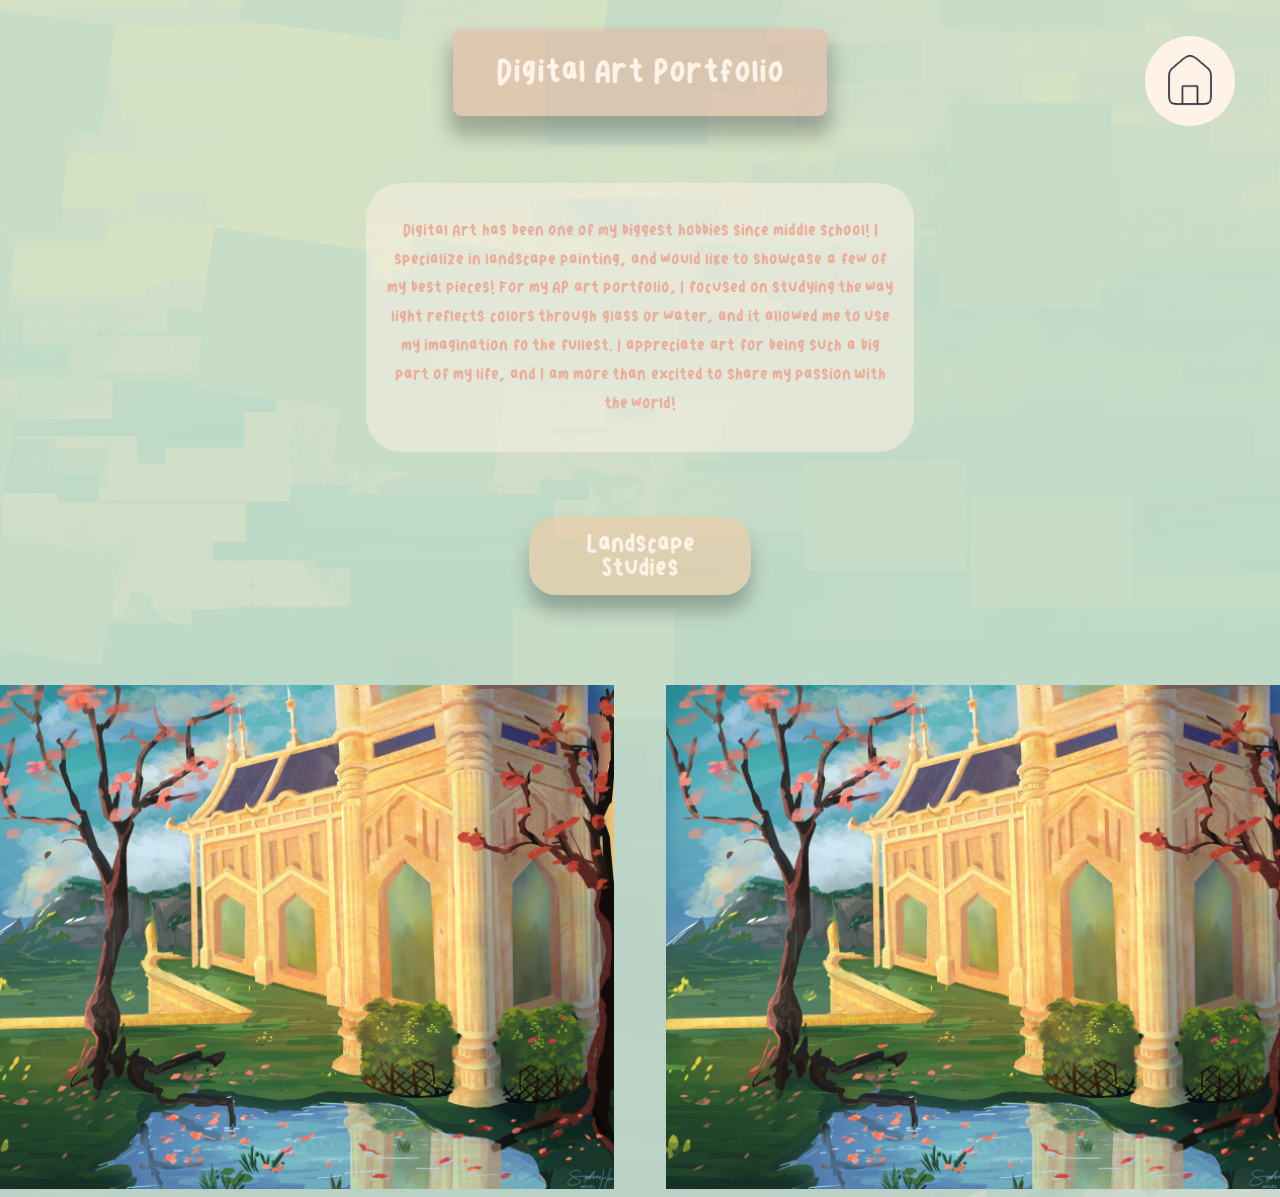
<file: portfolio.html>
<!DOCTYPE html>
<html lang="en">
<head>
    <meta charset="UTF-8">
    <meta http-equiv="X-UA-Compatible" content="IE=edge">
    <meta name="viewport" content="width=device-width, initial-scale=1.0">
    <title>Portfolio</title>
    <link rel = "stylesheet" href="portfolio-style.css"/>
</head>
<body>
    <div class="portfolio-background-image">
        <a href="index.html" class = "home-button">
            <img src = "images/Home.png" alt = "">
        </a>
        <div class="portfolio-intro">
            <h1>Digital Art Portfolio</h1>

            <div class="portfolio-intro-text">
                <p> 
                    Digital Art has been one of my biggest hobbies since middle school! I specialize in landscape painting, and would like to showcase a few of my best pieces! For my AP art portfolio, I focused on studying the way light reflects colors through glass or water, and it allowed me to use my imagination fo the fullest. I appreciate art for being such a big part of my life, and I am more than excited to share my passion with the world!
                </p>
            </div>
        </div>

        <div class="landscape-section">
            <div class="title-section">
                <h2>Landscape Studies</h2>
            </div>

            <div class="landscape-image-container">
                    <img src="images/castlepic1.png" alt="">
                    <img src="images/castlepic1.png" alt="">
            </div>
        </div>
    </div>
</body>
</html>
</file>
<file: portfolio-style.css>
/* establishing custom fonts as a font family*/
@font-face {
    font-family: C2;
    src: url(fonts/C2.ttf);
}
@font-face {
    font-family: C3;
    src: url(fonts/C3.ttf);
}

/* color variables*/
:root{
    --medium-green-color: #ACC8B6;
    --light-green-color: #CFE1D5;
    --medium-orange-color: #EBB27E;
    --light-orange-color: #F0C9A4;
    --light-cream-color: #FFF2E7;
    --light-pink-color: #EAAF9C;
    --dark-green-color: #426445;
}

body{
    background-image: url(images/portfoliobackground.png);
    background-color: var(--light-green-color);
}
.portfolio-background-image{
    display: flex;
    flex-direction: column;
    align-items: center;
}
.portfolio-intro{
    display: flex;
    flex-direction: column;
    align-items: center;
}
.portfolio-intro h1{
    background: rgba(234, 175, 156, 0.5);
    padding: 10px;
    box-shadow: 0px 16px 19px 4px rgba(0, 0, 0, 0.25);
    border-radius: 1vh;
    width: 25vw;
    text-align: center;
    font-family: C2;
    color: var(--light-cream-color);
    font-weight: 400;
    padding: 3vh;
}

.portfolio-intro-text{
    font-family: C2;
    width: 40vw;
    color: var(--light-pink-color);
    font-weight: 400;
    line-height: 180.9%;
    text-align: center;
    padding: 2vh;
    background: rgba(255, 242, 231, 0.5);
    border-radius: 4vh;
    margin-top: 5vh;
    margin-bottom: 5vh;
}
.landscape-section{
    /* background-color: red; */
    display: flex;
    flex-direction: column;
    align-items: center;
    margin:0;
}
.title-section h2{
    text-align: center;
    background-color: rgba(240, 201, 164, 0.6);
    width: 15vw;
    font-family: C2;
    color: var(--light-cream-color);
    padding: 15px;
    border-radius: 3vh;
    box-shadow: 0px 16px 19px rgba(0, 0, 0, 0.25);
    font-weight: 400;
    margin-bottom: 10vh;
}

.landscape-image-container{
    display: flex;
    justify-content: space-around;
    gap: 4vw;
}
.landscape-image-container img{
    width: 70vh;
    height: 100%;
    /* object-fit: cover; */
}

.home-button{
    position: fixed;
    top:4vh;
    right:5vh;
    width:10vh;
    height:10vh;
    background: var(--light-cream-color);
    border-radius: 5vh;
}
.home-button img{
    width: 8vh;
    margin-left: 1vh;
    margin-top: 0.5vh;
}
</file>
